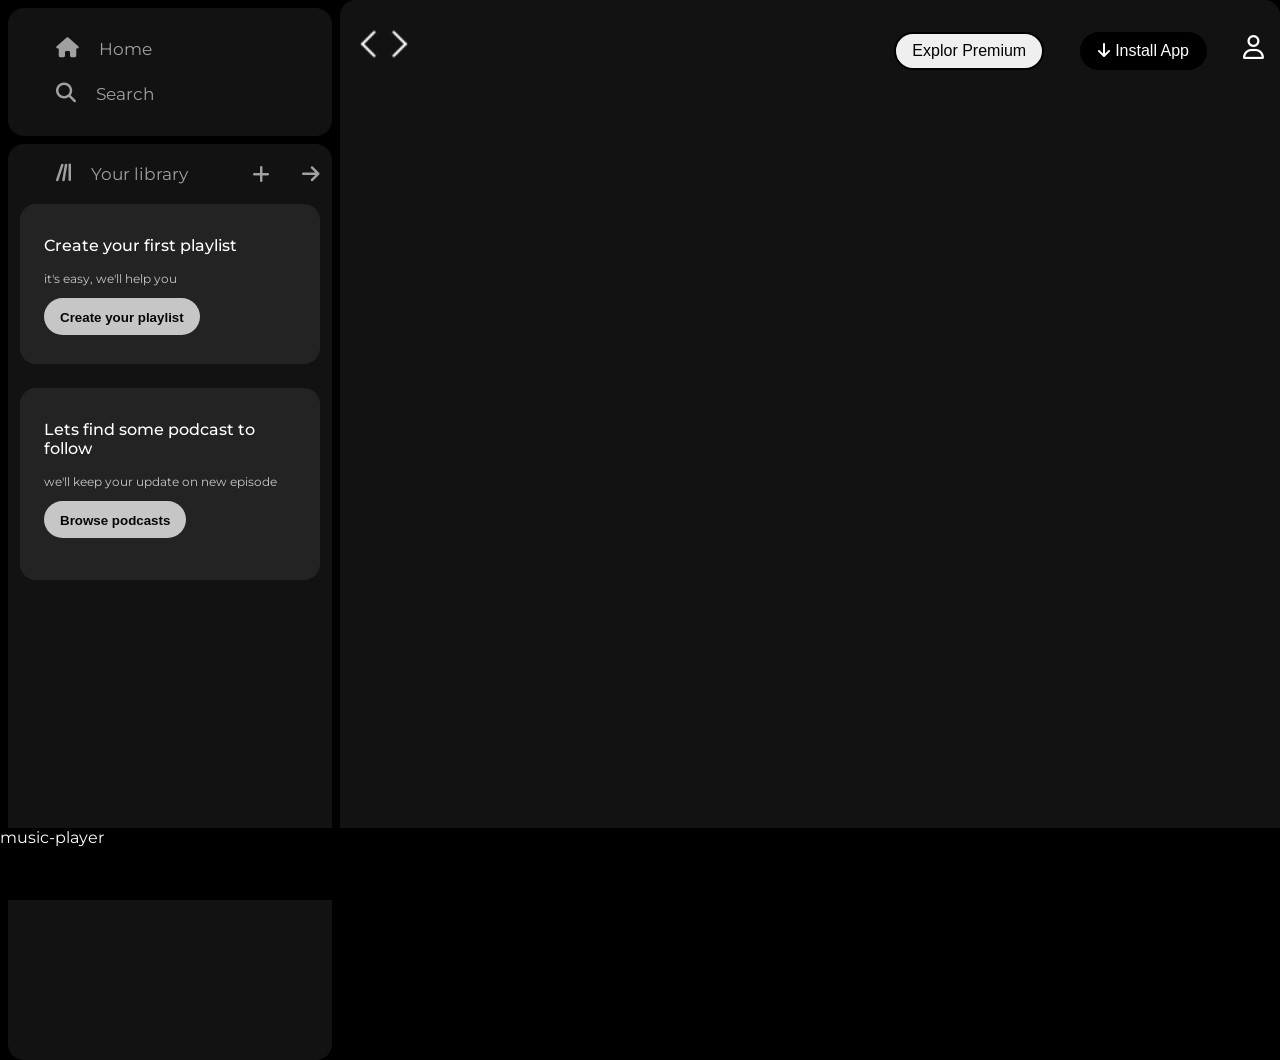
<file: SPOTIFY CLONE/index.html>
<!DOCTYPE html>
<html lang="en">
<head>
    <meta charset="UTF-8">
    <meta name="viewport" content="width=, initial-scale=1.0">
    <title>Spotify - Web Player: Music for everyone</title>
    <link rel="stylesheet" href="style.css">
    <link rel="stylesheet" href="https://cdnjs.cloudflare.com/ajax/libs/font-awesome/6.5.1/css/all.min.css" integrity="sha512-DTOQO9RWCH3ppGqcWaEA1BIZOC6xxalwEsw9c2QQeAIftl+Vegovlnee1c9QX4TctnWMn13TZye+giMm8e2LwA==" crossorigin="anonymous" referrerpolicy="no-referrer" />
    <link rel="preconnect" href="https://fonts.googleapis.com">
    <link rel="preconnect" href="https://fonts.gstatic.com" crossorigin>
    <link href="https://fonts.googleapis.com/css2?family=Montserrat:wght@500&family=Poppins&family=Shantell+Sans:wght@300&display=swap" rel="stylesheet">
</head>
<body>
    <div class="main">
        <div class="sidebar">
            <div class="nav">
              <div class="nav-option">
                <i class="fa-solid fa-house"></i>
                <a href="#" style= "opacity:1";>Home</a>
              </div>
              <div class="nav-option">
                <i class="fa-solid fa-magnifying-glass"></i>
                <a href="#">Search</a>
              </div>
            </div>
            <div class="library">
                <div class="option">
                    <div class="lib-option nav-option">
                        <i class="fa-solid fa-lines-leaning"></i>
                        <a href="#">Your library</a>
                    </div>
                    <div class="icons">
                        <i class="fa-solid fa-plus"></i>
                        <i class="fa-solid fa-arrow-right"></i>
                    </div>
                </div>
                <div class="lib-box">
                    <div class="box">
                        <p class="box-p1">Create your first playlist</p>
                        <p class="box-p2">it's easy, we'll help you</p>
                        <button class="badge">Create your playlist</button>
                    </div>
                    <div class="box2">
                        <p class="box-p1">Lets find some podcast to follow</p>
                        <p class="box-p2">we'll keep your update on new episode</p>
                        <button class="badge">Browse podcasts</button>
                    </div>
                </div>
            </div>
        </div>
        <div class="main-content">
          <div class="stikey-nav-bar">
            <div class="left-icons">
                <img src="./assets/backward_icon.png"  alt="">
                <img src="./assets/forward_icon.png" class="hide" alt="">
            </div>
            <div class="right-button-options">
               <button class="badge-nav-iterm nav-item hide">Explor Premium</button>
               <button class="badge-nav-iterm nav-item dark-badge"  ><i class="fa-solid fa-arrow-down" style="margin-right: 5px;" ></i>Install App</button>
               <i class="fa-regular fa-user nav-item iconss"></i>
            </div>
          </div>
        <div class="card-nav-bar"></div>
    </div>
        <div class="music-player">music-player</div>
    </div>
</body>
</html>
</file>
<file: SPOTIFY CLONE/style.css>
body{
    font-family: 'Montserrat', sans-serif;
    background-color: #000;
    color: #fff;
    margin: 0;
    /* overflow used for scroll bar on page */
    overflow: hidden;
}
.main{
    height: 100vh;
    display: flex;
}
.sidebar{
    background-color: #000;
    width: 340px;
    border-radius: 1rem; /* (means 16px) */
}
.nav{
    background-color: #121212;
    border-radius: 1rem;
    height: 112px;
    margin: 0.5rem 0.5rem 0.5rem 0.5rem;
    padding: 0.5rem 0.75rem;
    display: flex;
    flex-direction:column ;
    justify-content: center;
}
.nav-option{
    line-height: 2.7rem;
    /* hover effect */
    opacity: 0.6;
    padding: 0.04rem 0.25rem;
}
.nav-option:hover{
    opacity: 1;
}

.nav-option a{
    text-decoration: none;
    color: #fff;
    font-size: 1.05rem;
    margin-left: 1rem;
}
.nav-option i{
    font-size: 1.25rem;
    margin-left: 2rem;


}
.library{
    background-color: #121212;
    border-radius: 1rem;
    height: 100%;
    padding: 0.5rem 0.75rem;
    margin: 0.5rem 0.5rem 0.5rem 0.5rem;
}
.option{
    display: flex;
    /*  2 div  ke bich some space aa jay */
    justify-content: space-between;
    align-items: center;
}
.lib-option a{
    text-decoration: none;
    color: #fff;
}
.icons{
    font-size: 1.25rem;
    display: flex;
}
.icons i{
    opacity: 0.6;
    margin-left: 2rem;
}
.icons i:hover{
    opacity: 1;
    background-color: gray;
    border-radius: 50%;
}
.box{
    height: 8rem;
    background-color: #232323;
    border-radius: 1rem;
    margin:0.5rem 0 0.5rem 0 ;
    padding: 1rem 1.5rem;
}
.box2{
    height: 10rem;
    background-color: #232323;
    border-radius: 1rem;
    margin:1.5rem 0 0.5rem 0 ;
    padding: 1rem 1.5rem;
}

.box-p1{
    font-size: 1rem;
    font-weight: 500;
}
.box-p2{
    font-size: 0.75rem;
    opacity: 0.75;
}
.badge{
    height: 2.3rem;
    border-radius: 2rem;
    border: none;
    padding: 0.75rem 1rem;
    font-weight: 600;
    opacity: 0.8;
}
.badge:hover{
    opacity: 1;
}
.main-content{
    background-color: #121212;
 /* flex:1 means sidebar ne jo bhi width li ho uske aalava jo bhi bache vo sab muje de do totaly */
    flex: 1;
    overflow: auto;
    border-radius: 1rem;
    text-align: center;

}
.stikey-nav-bar{
    display: flex;
    background-color: #121212;
    position: sticky;
    top:0;
    justify-content: space-between;
    padding: 1rem 0 1rem 0;
}
.badge-nav-iterm{
    border-radius: 2rem;
    border: 2px solid black;
    font-size: 1rem;
    
}
.nav-item{
    margin: 1rem;   
}
.left-icons{
  display: flex;
  height: 2rem;
  width: 2rem;
  top: 0;
  padding: 0.75rem;

}
.badge-nav-iterm{
    padding: 0.5rem 1rem 0.5rem 1rem;
}
.dark-badge{
    background-color: black;
    color: #fff;
}
.iconss{
  font-size: 1.5rem;
}
@media (max-width:1000px) {
    .hide{
        display: none;
    }
}
.music-player{
    background-color: green;
    position: fixed;
    bottom: 0px;
    width: 100%;
    height: 72px;
    background-color: #000;
}
</file>
